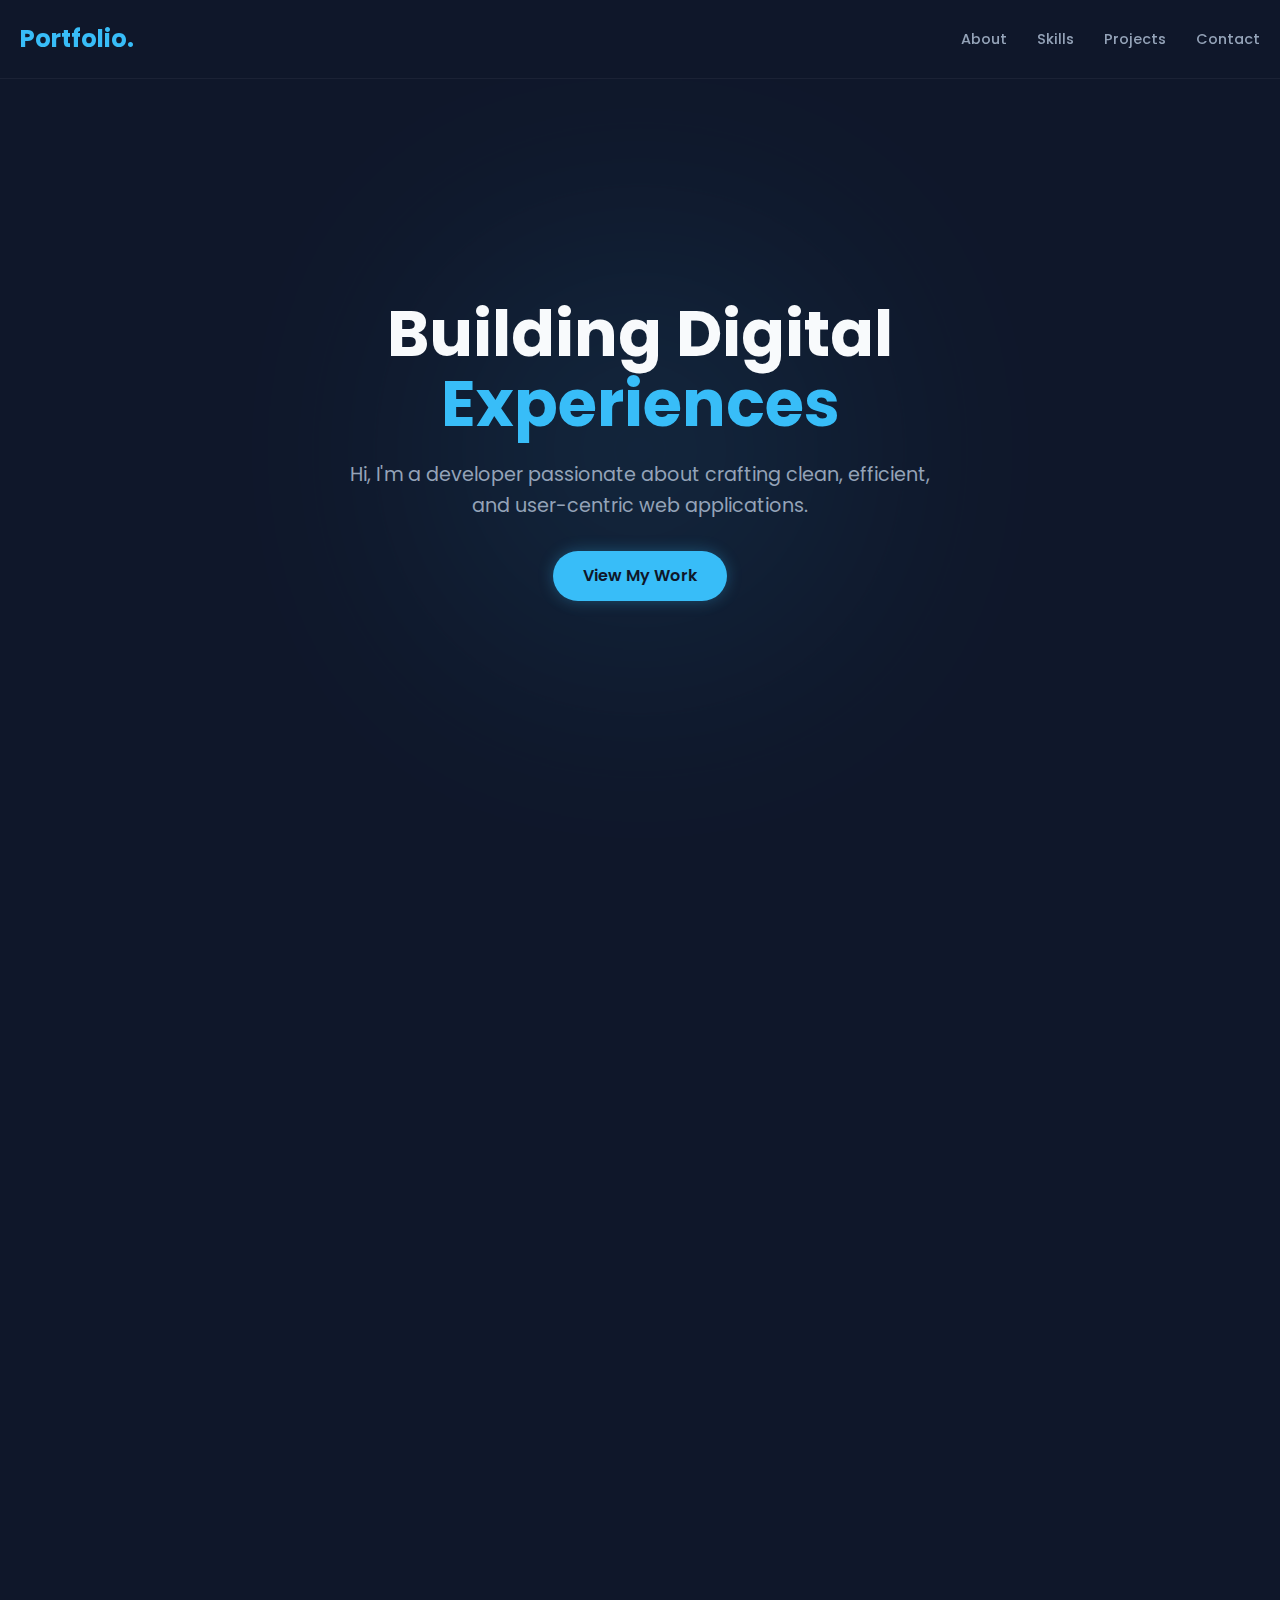
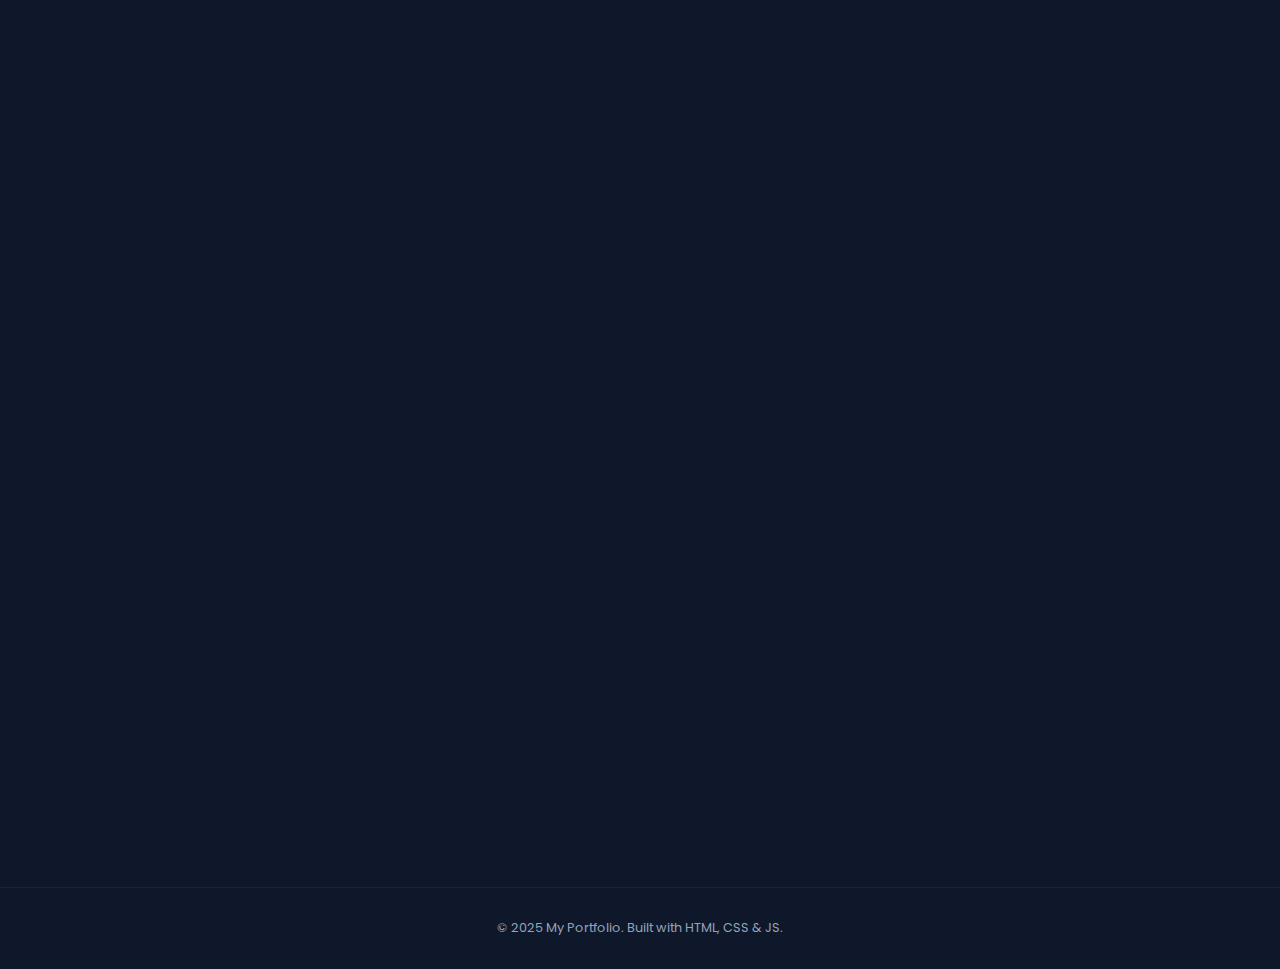
<file: index.html>
<!DOCTYPE html>
<html lang="en">
<head>
    <meta charset="UTF-8">
    <meta name="viewport" content="width=device-width, initial-scale=1.0">
    <title>My Portfolio</title>
    <link href="https://fonts.googleapis.com/css2?family=Poppins:wght@300;400;600;700&display=swap" rel="stylesheet">
    <link rel="stylesheet" href="https://cdnjs.cloudflare.com/ajax/libs/font-awesome/6.0.0/css/all.min.css">
    
    <style>
        /* --- CSS VARIABLES & RESET --- */
        :root {
            --bg-color: #0f172a;
            --card-bg: #1e293b;
            --text-main: #f8fafc;
            --text-secondary: #94a3b8;
            --accent: #38bdf8; /* Light Blue */
            --accent-glow: rgba(56, 189, 248, 0.3);
            --transition: all 0.3s ease;
        }

        * {
            margin: 0;
            padding: 0;
            box-sizing: border-box;
            scroll-behavior: smooth;
        }

        body {
            font-family: 'Poppins', sans-serif;
            background-color: var(--bg-color);
            color: var(--text-main);
            line-height: 1.6;
            overflow-x: hidden;
        }

        /* --- UTILITIES --- */
        .container {
            max-width: 1100px;
            margin: 0 auto;
            padding: 0 20px;
        }

        a { text-decoration: none; color: inherit; }
        ul { list-style: none; }

       .section-title {
            font-size: 2.5rem;
            margin-bottom: 3rem;
            text-align: center;
            
            /* The Gradient Background */
            background: linear-gradient(to right, var(--accent), #a78bfa);
            
            /* Standard version (for future proofing) */
            background-clip: text; 
            
            /* Chrome/Safari/Edge version (makes it actually work) */
            -webkit-background-clip: text;
            
            /* Make text transparent so background shows */
            -webkit-text-fill-color: transparent;
            color: transparent; /* Fallback */
        }

        /* --- NAVIGATION --- */
        nav {
            display: flex;
            justify-content: space-between;
            align-items: center;
            padding: 20px 0;
            position: fixed;
            width: 100%;
            top: 0;
            z-index: 1000;
            background: rgba(15, 23, 42, 0.9);
            backdrop-filter: blur(10px);
            border-bottom: 1px solid rgba(255,255,255,0.05);
        }

        .logo {
            font-size: 1.5rem;
            font-weight: 700;
            color: var(--accent);
            margin-left: 20px;
        }

        .nav-links {
            display: flex;
            gap: 30px;
            margin-right: 20px;
        }

        .nav-links a {
            font-size: 0.9rem;
            font-weight: 500;
            color: var(--text-secondary);
            transition: var(--transition);
        }

        .nav-links a:hover {
            color: var(--accent);
        }

        /* --- HERO SECTION --- */
        .hero {
            height: 100vh;
            display: flex;
            align-items: center;
            justify-content: center;
            text-align: center;
            position: relative;
        }

        /* Creative Background Blob */
        .hero::before {
            content: '';
            position: absolute;
            width: 300px;
            height: 300px;
            background: var(--accent);
            filter: blur(150px);
            opacity: 0.2;
            border-radius: 50%;
            z-index: -1;
        }

        .hero-content h1 {
            font-size: 4rem;
            line-height: 1.1;
            margin-bottom: 20px;
        }

        .hero-content p {
            font-size: 1.2rem;
            color: var(--text-secondary);
            margin-bottom: 30px;
            max-width: 600px;
            margin-left: auto;
            margin-right: auto;
        }

        .btn {
            display: inline-block;
            padding: 12px 30px;
            background: var(--accent);
            color: var(--bg-color);
            border-radius: 50px;
            font-weight: 600;
            transition: var(--transition);
            box-shadow: 0 0 15px var(--accent-glow);
        }

        .btn:hover {
            transform: translateY(-3px);
            box-shadow: 0 0 25px var(--accent-glow);
        }

        /* --- SKILLS --- */
        .skills { padding: 100px 0; }
        
        .skills-grid {
            display: flex;
            flex-wrap: wrap;
            justify-content: center;
            gap: 15px;
        }

        .skill-tag {
            background: var(--card-bg);
            padding: 10px 20px;
            border-radius: 8px;
            border: 1px solid rgba(255,255,255,0.05);
            transition: var(--transition);
            cursor: default;
        }

        .skill-tag:hover {
            border-color: var(--accent);
            color: var(--accent);
            transform: translateY(-2px);
        }

        /* --- PROJECTS --- */
        .projects { padding: 100px 0; }

        .project-grid {
            display: grid;
            grid-template-columns: repeat(auto-fit, minmax(300px, 1fr));
            gap: 30px;
        }

        .project-card {
            background: var(--card-bg);
            border-radius: 15px;
            overflow: hidden;
            border: 1px solid rgba(255,255,255,0.05);
            transition: var(--transition);
            position: relative;
        }

        .project-card:hover {
            transform: translateY(-10px);
            border-color: var(--accent);
        }

        .card-img {
            height: 200px;
            background-color: #334155;
            /* Placeholder for your project images */
            display: flex;
            align-items: center;
            justify-content: center;
            color: var(--text-secondary);
        }
        
        /* If using real images: */
        .card-img img { width: 100%; height: 100%; object-fit: cover; }

        .card-content { padding: 25px; }

        .card-content h3 { margin-bottom: 10px; font-size: 1.4rem; }

        .card-content p {
            color: var(--text-secondary);
            font-size: 0.9rem;
            margin-bottom: 20px;
        }

        .card-links { display: flex; gap: 15px; }
        
        .card-links a {
            font-size: 0.9rem;
            color: var(--accent);
            font-weight: 600;
        }
        
        .card-links a:hover { text-decoration: underline; }

        /* --- CONTACT --- */
        .contact { padding: 100px 0; text-align: center; }

        .social-links {
            display: flex;
            justify-content: center;
            gap: 30px;
            margin-top: 30px;
        }

        .social-links a {
            font-size: 2rem;
            color: var(--text-secondary);
            transition: var(--transition);
        }

        .social-links a:hover { color: var(--accent); transform: scale(1.1); }

        footer {
            text-align: center;
            padding: 30px;
            color: var(--text-secondary);
            font-size: 0.8rem;
            border-top: 1px solid rgba(255,255,255,0.05);
        }

        /* --- ANIMATION CLASS (JS) --- */
        .hidden {
            opacity: 0;
            transform: translateY(30px);
            transition: all 1s ease;
        }
        
        .show {
            opacity: 1;
            transform: translateY(0);
        }

        /* Mobile Responsive */
        @media (max-width: 768px) {
            .hero-content h1 { font-size: 2.5rem; }
            .nav-links { display: none; } /* Simple hiding for demo */
        }
    </style>
</head>
<body>

    <nav>
        <div class="logo">Portfolio.</div>
        <div class="nav-links">
            <a href="#about">About</a>
            <a href="#skills">Skills</a>
            <a href="#projects">Projects</a>
            <a href="#contact">Contact</a>
        </div>
    </nav>

    <section class="hero" id="about">
        <div class="container hero-content hidden">
            <h1>Building Digital <br> <span style="color: var(--accent)">Experiences</span></h1>
            <p>Hi, I'm a developer passionate about crafting clean, efficient, and user-centric web applications.</p>
            <a href="#projects" class="btn">View My Work</a>
        </div>
    </section>

    <section class="skills" id="skills">
        <div class="container hidden">
            <h2 class="section-title">My Toolbox</h2>
            <div class="skills-grid">
                <span class="skill-tag">HTML5</span>
                <span class="skill-tag">CSS3</span>
                <span class="skill-tag">JavaScript</span>
                <span class="skill-tag">React</span>
                <span class="skill-tag">Node.js</span>
                <span class="skill-tag">Python</span>
                <span class="skill-tag">Git</span>
                <span class="skill-tag">Figma</span>
                <span class="skill-tag">SQL</span>
            </div>
        </div>
    </section>

    <section class="projects" id="projects">
        <div class="container hidden">
            <h2 class="section-title">Featured Projects</h2>
            <div class="project-grid">
                
                <div class="project-card">
                    <div class="card-img">
                        <i class="fas fa-laptop-code fa-3x"></i>
                    </div>
                    <div class="card-content">
                        <h3>E-Commerce Dashboard</h3>
                        <p>A responsive admin dashboard with real-time data visualization and sales tracking features.</p>
                        <div class="card-links">
                            <a href="#"><i class="fab fa-github"></i> Code</a>
                            <a href="#"><i class="fas fa-external-link-alt"></i> Live Demo</a>
                        </div>
                    </div>
                </div>

                <div class="project-card">
                    <div class="card-img">
                        <i class="fas fa-mobile-alt fa-3x"></i>
                    </div>
                    <div class="card-content">
                        <h3>Task Master App</h3>
                        <p>A productivity application designed to help teams collaborate on tasks efficiently.</p>
                        <div class="card-links">
                            <a href="#"><i class="fab fa-github"></i> Code</a>
                            <a href="#"><i class="fas fa-external-link-alt"></i> Live Demo</a>
                        </div>
                    </div>
                </div>

                <div class="project-card">
                    <div class="card-img">
                        <i class="fas fa-cloud fa-3x"></i>
                    </div>
                    <div class="card-content">
                        <h3>Weather API Tracker</h3>
                        <p>Fetches data from OpenWeatherMap to display forecasts based on user geolocation.</p>
                        <div class="card-links">
                            <a href="#"><i class="fab fa-github"></i> Code</a>
                            <a href="#"><i class="fas fa-external-link-alt"></i> Live Demo</a>
                        </div>
                    </div>
                </div>

            </div>
        </div>
    </section>

    <section class="contact" id="contact">
        <div class="container hidden">
            <h2 class="section-title">Let's Connect</h2>
            <p style="color: var(--text-secondary); max-width: 500px; margin: 0 auto;">
                Currently looking for new opportunities. Whether you have a question or just want to say hi, I'll try my best to get back to you!
            </p>
            <div class="social-links">
                <a href="#"><i class="fab fa-github"></i></a>
                <a href="#"><i class="fab fa-linkedin"></i></a>
                <a href="#"><i class="fab fa-twitter"></i></a>
                <a href="mailto:your.email@example.com"><i class="fas fa-envelope"></i></a>
            </div>
        </div>
    </section>

    <footer>
        <p>&copy; 2025 My Portfolio. Built with HTML, CSS & JS.</p>
    </footer>

    <script>
        // Intersection Observer for Scroll Animations
        const observer = new IntersectionObserver((entries) => {
            entries.forEach((entry) => {
                if (entry.isIntersecting) {
                    entry.target.classList.add('show');
                }
            });
        });

        const hiddenElements = document.querySelectorAll('.hidden');
        hiddenElements.forEach((el) => observer.observe(el));
    </script>
</body>
</html>
</file>
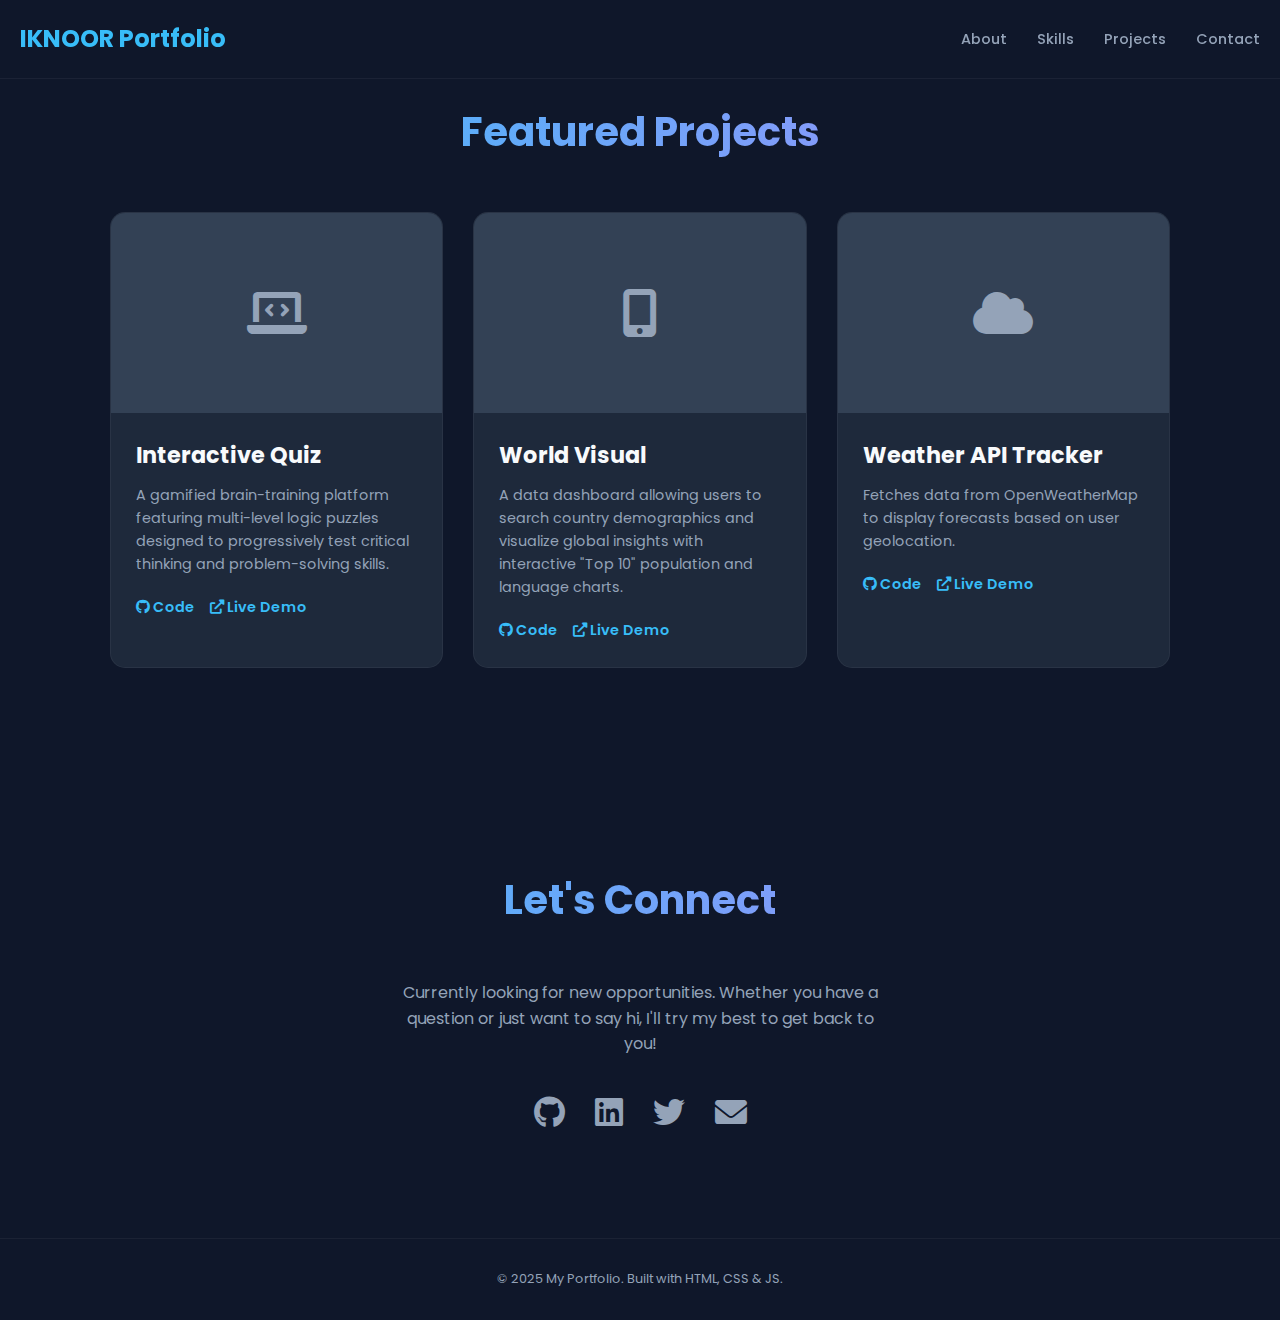
<file: portfolio.html>
<!DOCTYPE html>
<html lang="en">
<head>
    <meta charset="UTF-8">
    <meta name="viewport" content="width=device-width, initial-scale=1.0">
    <title>My Portfolio</title>
    <link href="https://fonts.googleapis.com/css2?family=Poppins:wght@300;400;600;700&display=swap" rel="stylesheet">
    <link rel="stylesheet" href="https://cdnjs.cloudflare.com/ajax/libs/font-awesome/6.0.0/css/all.min.css">
    <link rel="stylesheet" href="style.css">
</head>
<body>
    
    <nav>
        <div class="logo">IKNOOR Portfolio</div>
        <div class="nav-links">
            <a href="#about">About</a>
            <a href="#skills">Skills</a>
            <a href="#projects">Projects</a>
            <a href="#contact">Contact</a>
        </div>
    </nav>

    <section class="projects" id="projects">
        <div class="container hidden">
            <h2 class="section-title">Featured Projects</h2>
            <div class="project-grid">
                
                <div class="project-card">
                    <div class="card-img">
                        <i class="fas fa-laptop-code fa-3x"></i>
                    </div>
                    <div class="card-content">
                        <h3>Interactive Quiz</h3>
                        <p>A gamified brain-training platform featuring multi-level logic puzzles designed to progressively test critical thinking and problem-solving skills.</p>
                        <div class="card-links">
                            <a href="#"><i class="fab fa-github"></i> Code</a>
                            <a href="#"><i class="fas fa-external-link-alt"></i> Live Demo</a>
                        </div>
                    </div>
                </div>

                <div class="project-card">
                    <div class="card-img">
                        <i class="fas fa-mobile-alt fa-3x"></i>
                    </div>
                    <div class="card-content">
                        <h3>World Visual</h3>
                        <p>A data dashboard allowing users to search country demographics and visualize global insights with interactive "Top 10" population and language charts.</p>
                        <div class="card-links">
                            <a href="#"><i class="fab fa-github"></i> Code</a>
                            <a href="#"><i class="fas fa-external-link-alt"></i> Live Demo</a>
                        </div>
                    </div>
                </div>

                <div class="project-card">
                    <div class="card-img">
                        <i class="fas fa-cloud fa-3x"></i>
                    </div>
                    <div class="card-content">
                        <h3>Weather API Tracker</h3>
                        <p>Fetches data from OpenWeatherMap to display forecasts based on user geolocation.</p>
                        <div class="card-links">
                            <a href="#"><i class="fab fa-github"></i> Code</a>
                            <a href="#"><i class="fas fa-external-link-alt"></i> Live Demo</a>
                        </div>
                    </div>
                </div>

            </div>
        </div>
    </section>

    <section class="contact" id="contact">
        <div class="container hidden">
            <h2 class="section-title">Let's Connect</h2>
            <p style="color: var(--text-secondary); max-width: 500px; margin: 0 auto;">
                Currently looking for new opportunities. Whether you have a question or just want to say hi, I'll try my best to get back to you!
            </p>
            <div class="social-links">
                <a href="#"><i class="fab fa-github"></i></a>
                <a href="#"><i class="fab fa-linkedin"></i></a>
                <a href="#"><i class="fab fa-twitter"></i></a>
                <a href="mailto:your.email@example.com"><i class="fas fa-envelope"></i></a>
            </div>
        </div>
    </section>

    <footer>
        <p>&copy; 2025 My Portfolio. Built with HTML, CSS & JS.</p>
    </footer>

    <script src="script.js"></script>
</body>
</html>
</file>
<file: style.css>
/* --- CSS VARIABLES & RESET --- */
:root {
    --bg-color: #0f172a;
    --card-bg: #1e293b;
    --text-main: #f8fafc;
    --text-secondary: #94a3b8;
    --accent: #38bdf8; /* Light Blue */
    --accent-glow: rgba(56, 189, 248, 0.3);
    --transition: all 0.3s ease;
}

* {
    margin: 0;
    padding: 0;
    box-sizing: border-box;
    scroll-behavior: smooth;
}

body {
    font-family: 'Poppins', sans-serif;
    background-color: var(--bg-color);
    color: var(--text-main);
    line-height: 1.6;
    overflow-x: hidden;
}

/* --- UTILITIES --- */
.container {
    max-width: 1100px;
    margin: 0 auto;
    padding: 0 20px;
}

a { text-decoration: none; color: inherit; }
ul { list-style: none; }

.section-title {
    font-size: 2.5rem;
    margin-bottom: 3rem;
    text-align: center;
    
    /* The Gradient Background */
    background: linear-gradient(to right, var(--accent), #a78bfa);
    
    /* Standard version (for future proofing) */
    background-clip: text; 
    
    /* Chrome/Safari/Edge version (makes it actually work) */
    -webkit-background-clip: text;
    
    /* Make text transparent so background shows */
    -webkit-text-fill-color: transparent;
    color: transparent; /* Fallback */
}

/* --- NAVIGATION --- */
nav {
    display: flex;
    justify-content: space-between;
    align-items: center;
    padding: 20px 0;
    position: fixed;
    width: 100%;
    top: 0;
    z-index: 1000;
    background: rgba(15, 23, 42, 0.9);
    backdrop-filter: blur(10px);
    border-bottom: 1px solid rgba(255,255,255,0.05);
}

.logo {
    font-size: 1.5rem;
    font-weight: 700;
    color: var(--accent);
    margin-left: 20px;
}

.nav-links {
    display: flex;
    gap: 30px;
    margin-right: 20px;
}

.nav-links a {
    font-size: 0.9rem;
    font-weight: 500;
    color: var(--text-secondary);
    transition: var(--transition);
}

.nav-links a:hover {
    color: var(--accent);
}

/* --- HERO SECTION --- */
.hero {
    height: 100vh;
    display: flex;
    align-items: center;
    justify-content: center;
    text-align: center;
    position: relative;
}

/* Creative Background Blob */
.hero::before {
    content: '';
    position: absolute;
    width: 300px;
    height: 300px;
    background: var(--accent);
    filter: blur(150px);
    opacity: 0.2;
    border-radius: 50%;
    z-index: -1;
}

.hero-content h1 {
    font-size: 4rem;
    line-height: 1.1;
    margin-bottom: 20px;
}

.hero-content p {
    font-size: 1.2rem;
    color: var(--text-secondary);
    margin-bottom: 30px;
    max-width: 600px;
    margin-left: auto;
    margin-right: auto;
}

.btn {
    display: inline-block;
    padding: 12px 30px;
    background: var(--accent);
    color: var(--bg-color);
    border-radius: 50px;
    font-weight: 600;
    transition: var(--transition);
    box-shadow: 0 0 15px var(--accent-glow);
}

.btn:hover {
    transform: translateY(-3px);
    box-shadow: 0 0 25px var(--accent-glow);
}

/* --- SKILLS --- */
.skills { padding: 100px 0; }

.skills-grid {
    display: flex;
    flex-wrap: wrap;
    justify-content: center;
    gap: 15px;
}

.skill-tag {
    background: var(--card-bg);
    padding: 10px 20px;
    border-radius: 8px;
    border: 1px solid rgba(255,255,255,0.05);
    transition: var(--transition);
    cursor: default;
}

.skill-tag:hover {
    border-color: var(--accent);
    color: var(--accent);
    transform: translateY(-2px);
}

/* --- PROJECTS --- */
.projects { padding: 100px 0; }

.project-grid {
    display: grid;
    grid-template-columns: repeat(auto-fit, minmax(300px, 1fr));
    gap: 30px;
}

.project-card {
    background: var(--card-bg);
    border-radius: 15px;
    overflow: hidden;
    border: 1px solid rgba(255,255,255,0.05);
    transition: var(--transition);
    position: relative;
}

.project-card:hover {
    transform: translateY(-10px);
    border-color: var(--accent);
}

.card-img {
    height: 200px;
    background-color: #334155;
    /* Placeholder for your project images */
    display: flex;
    align-items: center;
    justify-content: center;
    color: var(--text-secondary);
}

/* If using real images: */
.card-img img { width: 100%; height: 100%; object-fit: cover; }

.card-content { padding: 25px; }

.card-content h3 { margin-bottom: 10px; font-size: 1.4rem; }

.card-content p {
    color: var(--text-secondary);
    font-size: 0.9rem;
    margin-bottom: 20px;
}

.card-links { display: flex; gap: 15px; }

.card-links a {
    font-size: 0.9rem;
    color: var(--accent);
    font-weight: 600;
}

.card-links a:hover { text-decoration: underline; }

/* --- CONTACT --- */
.contact { padding: 100px 0; text-align: center; }

.social-links {
    display: flex;
    justify-content: center;
    gap: 30px;
    margin-top: 30px;
}

.social-links a {
    font-size: 2rem;
    color: var(--text-secondary);
    transition: var(--transition);
}

.social-links a:hover { color: var(--accent); transform: scale(1.1); }

footer {
    text-align: center;
    padding: 30px;
    color: var(--text-secondary);
    font-size: 0.8rem;
    border-top: 1px solid rgba(255,255,255,0.05);
}

/* --- ANIMATION CLASS (JS) --- */
.hidden {
    opacity: 0;
    transform: translateY(30px);
    transition: all 1s ease;
}

.show {
    opacity: 1;
    transform: translateY(0);
}

/* Mobile Responsive */
@media (max-width: 768px) {
    .hero-content h1 { font-size: 2.5rem; }
    .nav-links { display: none; } /* Simple hiding for demo */
}
</file>
